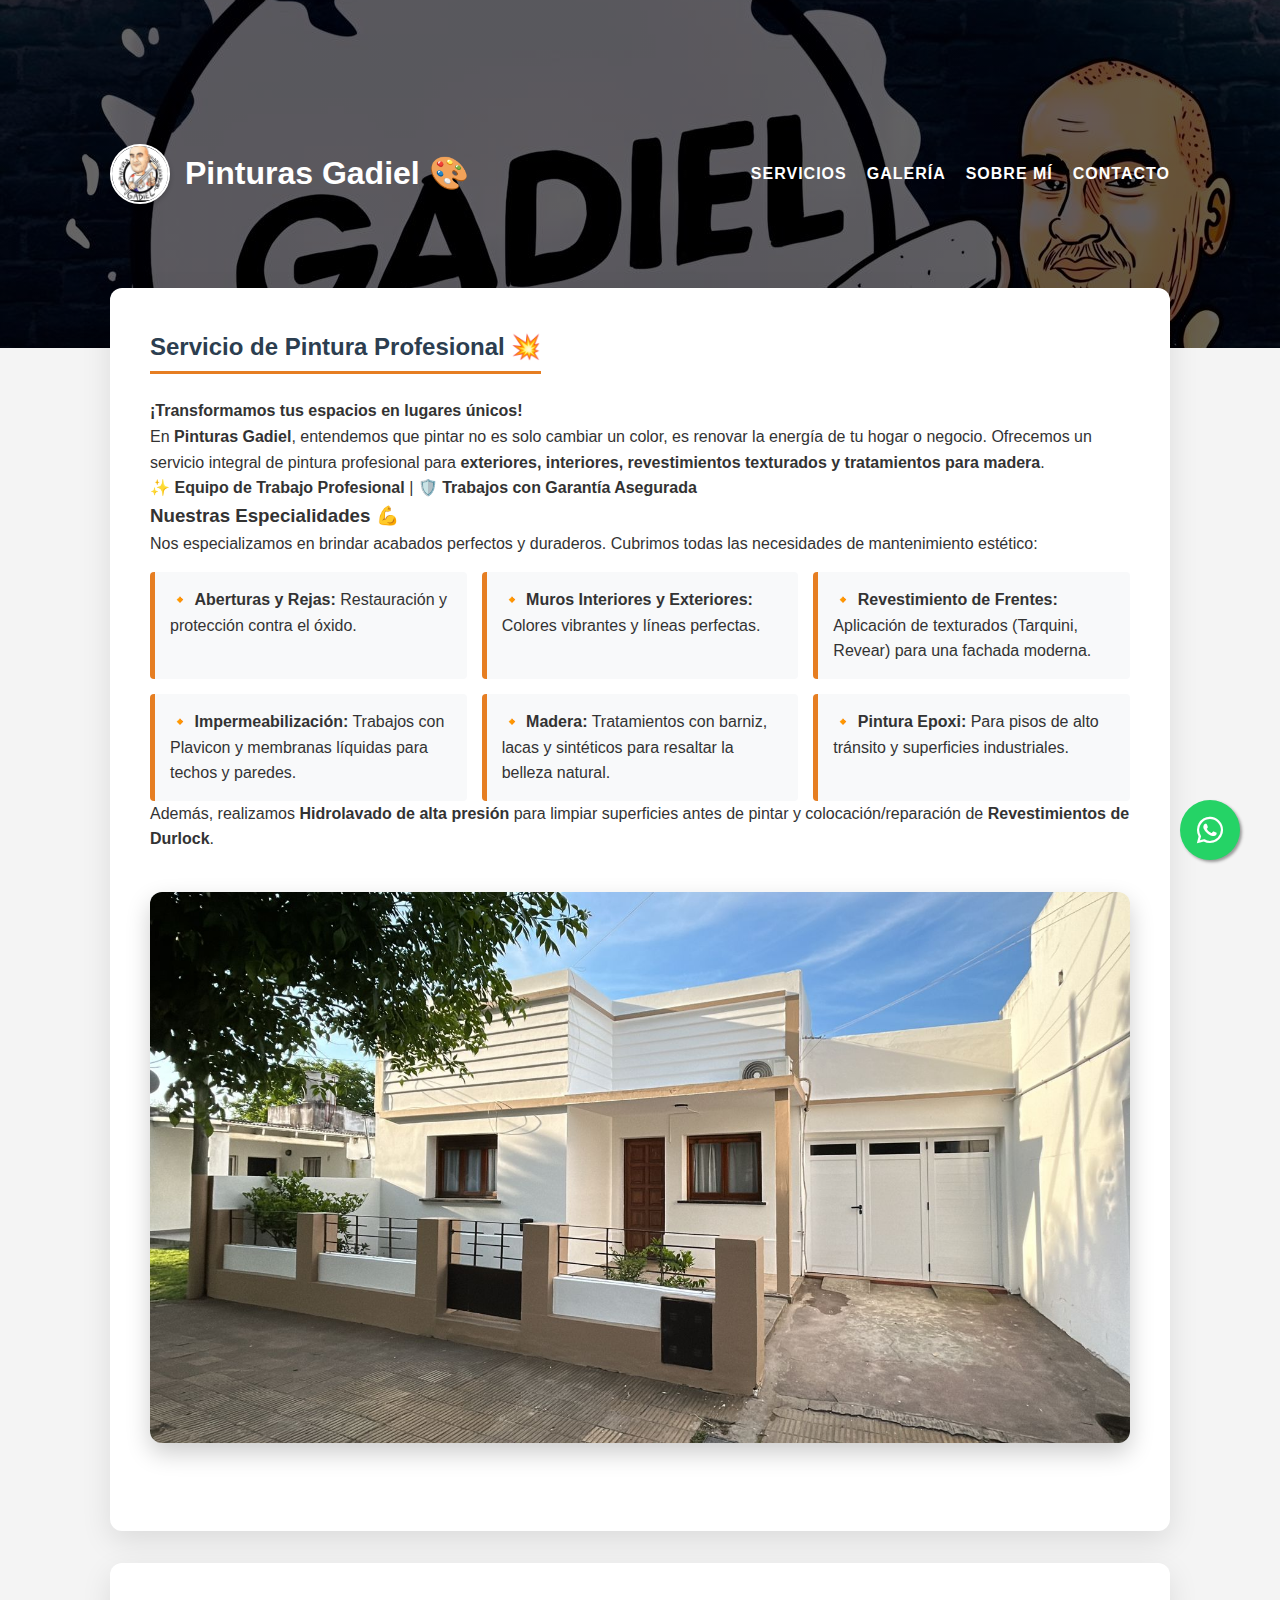
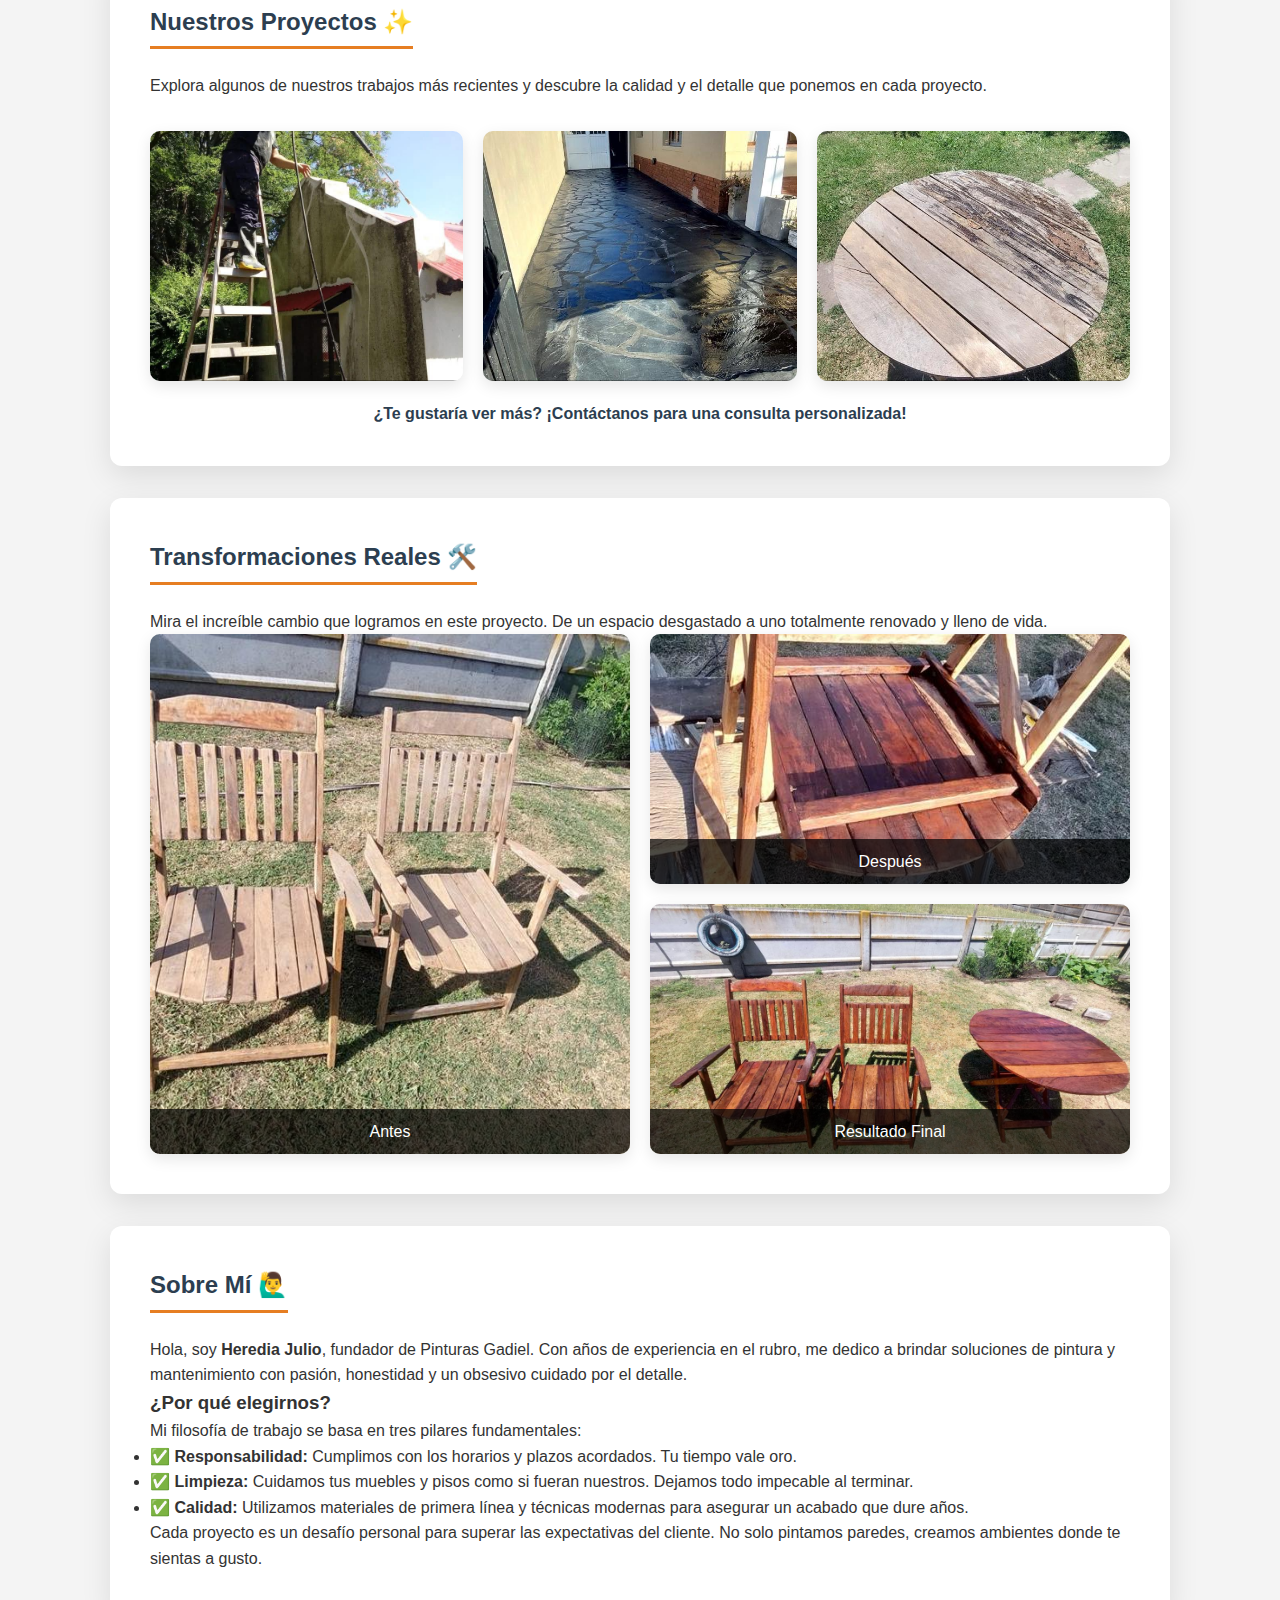
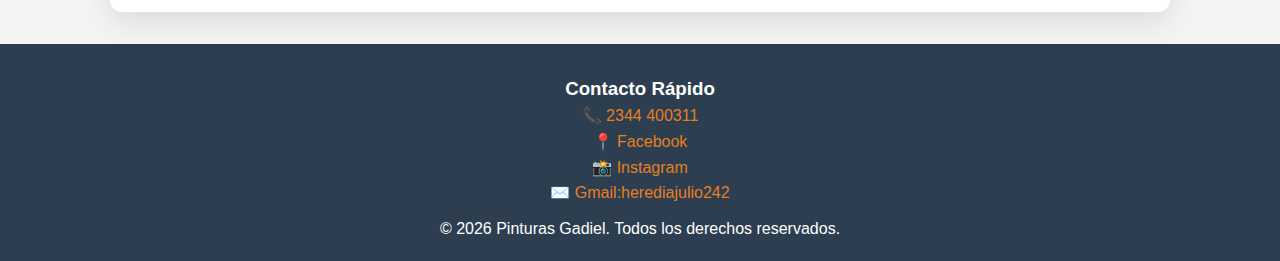
<file: index.html>
<!DOCTYPE html>
<html lang="es">

<head>
    <meta charset="UTF-8" />
    <meta name="viewport" content="width=device-width, initial-scale=1.0" />
    <meta name="description"
        content="Servicios de pintura profesional en interiores y exteriores. Revestimientos, impermeabilización y tratamientos para madera. Calidad y garantía asegurada." />
    <meta name="keywords"
        content="pintor, pintura, revestimientos, impermeabilización, decoración, hogar, mantenimiento" />
    <title>Pinturas Gadiel - Servicios Profesionales</title>
    <!-- FontAwesome para iconos -->
    <link rel="stylesheet" href="https://cdnjs.cloudflare.com/ajax/libs/font-awesome/6.0.0/css/all.min.css" />

    <!-- Vinculamos nuestro archivo de estilos CSS -->
    <link rel="stylesheet" href="styles.css" />
</head>

<body>
    <!-- Header: El encabezado principal de la página -->
    <header>
        <div class="header-content">
            <div class="logo-container">
                <img src="logo.jpg" alt="Logo Pinturas Gadiel" class="header-logo">
                <h1>Pinturas Gadiel 🎨</h1>
            </div>
            <button class="mobile-menu-btn" aria-label="Menú">
                <i class="fas fa-bars"></i>
            </button>
            <nav class="main-nav">
                <ul>
                    <li><a href="#servicios">Servicios</a></li>
                    <li><a href="#galeria">Galería</a></li>
                    <li><a href="#sobre-mi">Sobre Mí</a></li>
                    <li><a href="#contacto">Contacto</a></li>
                </ul>
            </nav>
        </div>
    </header>


    <main>
        <!-- Sección de Servicios -->
        <section id="servicios" class="services">
            <h2>Servicio de Pintura Profesional 💥</h2>
            <p><strong>¡Transformamos tus espacios en lugares únicos!</strong></p>
            <p>En <strong>Pinturas Gadiel</strong>, entendemos que pintar no es solo cambiar un color, es renovar la
                energía de tu hogar o negocio. Ofrecemos un servicio integral de pintura profesional para
                <strong>exteriores, interiores, revestimientos texturados y tratamientos para madera</strong>.
            </p>

            <div class="highlight-box">
                <p>✨ <strong>Equipo de Trabajo Profesional</strong> | 🛡️ <strong>Trabajos con Garantía
                        Asegurada</strong></p>
            </div>

            <h3>Nuestras Especialidades 💪</h3>
            <p>Nos especializamos en brindar acabados perfectos y duraderos. Cubrimos todas las necesidades de
                mantenimiento estético:</p>
            <ul class="service-list">
                <li>🔸 <strong>Aberturas y Rejas:</strong> Restauración y protección contra el óxido.</li>
                <li>🔸 <strong>Muros Interiores y Exteriores:</strong> Colores vibrantes y líneas perfectas.</li>
                <li>🔸 <strong>Revestimiento de Frentes:</strong> Aplicación de texturados (Tarquini, Revear) para
                    una
                    fachada moderna.</li>
                <li>🔸 <strong>Impermeabilización:</strong> Trabajos con Plavicon y membranas líquidas para techos y
                    paredes.</li>
                <li>🔸 <strong>Madera:</strong> Tratamientos con barniz, lacas y sintéticos para resaltar la belleza
                    natural.</li>
                <li>🔸 <strong>Pintura Epoxi:</strong> Para pisos de alto tránsito y superficies industriales.</li>
            </ul>
            <p>Además, realizamos <strong>Hidrolavado de alta presión</strong> para limpiar superficies antes de
                pintar
                y colocación/reparación de <strong>Revestimientos de Durlock</strong>.</p>

            <div class="content-image-container">
                <img src="imagen2.jpg" alt="Trabajo de Pintura Realizado con Excelencia" class="content-image">
            </div>
        </section>

        <!-- Sección de Galería de Proyectos -->
        <section id="galeria" class="gallery">
            <h2>Nuestros Proyectos ✨</h2>
            <p>Explora algunos de nuestros trabajos más recientes y descubre la calidad y el detalle que ponemos en
                cada
                proyecto.</p>

            <!-- Project Grid -->
            <div class="gallery-grid">
                <div class="gallery-item">
                    <img src="imagen3.jpg" alt="Hidrolavado">
                    <div class="overlay">Hidrolavado</div>
                </div>
                <div class="gallery-item">
                    <img src="imagen4.jpg" alt="Pintura de alto Transito">
                    <div class="overlay">Pintura de alto Transito</div>
                </div>
                <div class="gallery-item">
                    <img src="imagen5.jpg" alt="Recuperacion de Madera">
                    <div class="overlay">Recuperacion de Madera</div>
                </div>
            </div>

            <p class="gallery-cta">¿Te gustaría ver más? ¡Contáctanos para una consulta personalizada!</p>
        </section>

        <!-- Sección de Antes y Después -->
        <section id="antes-despues" class="gallery">
            <h2>Transformaciones Reales 🛠️</h2>
            <p>Mira el increíble cambio que logramos en este proyecto. De un espacio desgastado a uno totalmente
                renovado y lleno de vida.</p>

            <!-- Custom Flex Layout for Before/After -->
            <div style="display: flex; gap: 20px; flex-wrap: wrap;">

                <!-- Left Column: Antes (Large) -->
                <div style="flex: 1; min-width: 300px;">
                    <div class="gallery-item" style="height: 100%;">
                        <img src="antes.jpg" alt="Antes de la renovación" style="height: 520px; object-fit: cover;">
                        <div class="overlay" style="transform: translateY(0);">Antes</div>
                    </div>
                </div>

                <!-- Right Column: Después & Resultado (Stacked) -->
                <div style="flex: 1; min-width: 300px; display: flex; flex-direction: column; gap: 20px;">
                    <div class="gallery-item">
                        <img src="despues2.jpg" alt="Después de la renovación"
                            style="height: 250px; object-fit: cover;">
                        <div class="overlay" style="transform: translateY(0);">Después</div>
                    </div>
                    <div class="gallery-item">
                        <img src="despues.jpg" alt="Resultado Final" style="height: 250px; object-fit: cover;">
                        <div class="overlay" style="transform: translateY(0);">Resultado Final</div>
                    </div>
                </div>

            </div>
        </section>

        <!-- Sección: Sobre Mí -->
        <section id="sobre-mi">
            <h2>Sobre Mí 🙋‍♂️</h2>
            <p>Hola, soy <strong>Heredia Julio</strong>, fundador de Pinturas Gadiel. Con años de experiencia en el
                rubro, me dedico a brindar soluciones de pintura y mantenimiento con pasión, honestidad y un
                obsesivo
                cuidado por el detalle.</p>

            <h3>¿Por qué elegirnos?</h3>
            <p>Mi filosofía de trabajo se basa en tres pilares fundamentales:</p>
            <ul>
                <li>✅ <strong>Responsabilidad:</strong> Cumplimos con los horarios y plazos acordados. Tu tiempo
                    vale
                    oro.</li>
                <li>✅ <strong>Limpieza:</strong> Cuidamos tus muebles y pisos como si fueran nuestros. Dejamos todo
                    impecable al terminar.</li>
                <li>✅ <strong>Calidad:</strong> Utilizamos materiales de primera línea y técnicas modernas para
                    asegurar
                    un acabado que dure años.</li>
            </ul>
            <p>Cada proyecto es un desafío personal para superar las expectativas del cliente. No solo pintamos
                paredes,
                creamos ambientes donde te sientas a gusto.</p>
        </section>
    </main>

    <!-- Footer: Pie de página con información de contacto -->
    <footer id="contacto">
        <div class="footer-container">
            <div class="footer-section">
                <h3>Contacto Rápido</h3>
                <!-- Enlace telefónico -->
                <p>📞 <a href="tel:+5492344400311">2344 400311</a></p>

                <!-- Enlace a Facebook -->
                <p>📍 <a href="https://www.facebook.com/julio.heredia.892644" target="_blank">Facebook</a></p>

                <!-- Enlace a Instagram -->
                <p>📸 <a href="https://www.instagram.com/jh6178702024/" target="_blank">Instagram</a></p>

                <!-- Enlace de Gmail -->
                <p>✉️ <a href="mailto:herediajulio242@gmail.com" target="_blank">Gmail:herediajulio242</a></p>
            </div>
        </div>
        <div class="footer-bottom">
            <p>&copy; <span id="year"></span> Pinturas Gadiel. Todos los derechos reservados.</p>
        </div>
    </footer>

    <!-- Botón Flotante de WhatsApp -->
    <a href="https://wa.me/5492344400311" class="whatsapp-float" target="_blank" aria-label="Chat en WhatsApp">
        <i class="fab fa-whatsapp"></i>
    </a>

    <!-- Lightbox Modal -->
    <div id="lightbox" class="lightbox">
        <span class="close-lightbox">&times;</span>
        <img class="lightbox-content" id="lightbox-img">
    </div>

    <script>
        document.addEventListener('DOMContentLoaded', function () {
            // Script para el año actual
            const yearSpan = document.getElementById('year');
            if (yearSpan) {
                yearSpan.textContent = new Date().getFullYear();
            }

            // Script para el menú móvil
            const menuBtn = document.querySelector('.mobile-menu-btn');
            const nav = document.querySelector('.main-nav');

            if (menuBtn && nav) {
                menuBtn.addEventListener('click', () => {
                    nav.classList.toggle('active');
                });
            }

            // Lightbox Script
            const lightbox = document.getElementById('lightbox');
            const lightboxImg = document.getElementById('lightbox-img');
            const closeBtn = document.querySelector('.close-lightbox');
            const galleryItems = document.querySelectorAll('.gallery-item');

            if (lightbox && lightboxImg && closeBtn) {
                galleryItems.forEach(item => {
                    item.addEventListener('click', function () {
                        const img = this.querySelector('img');
                        if (img) {
                            lightboxImg.src = img.src;
                            lightbox.style.display = 'flex';
                        }
                    });
                });

                closeBtn.addEventListener('click', () => {
                    lightbox.style.display = 'none';
                });

                lightbox.addEventListener('click', (e) => {
                    if (e.target === lightbox) {
                        lightbox.style.display = 'none';
                    }
                });
            }
        });
    </script>

</body>


</html>
</file>
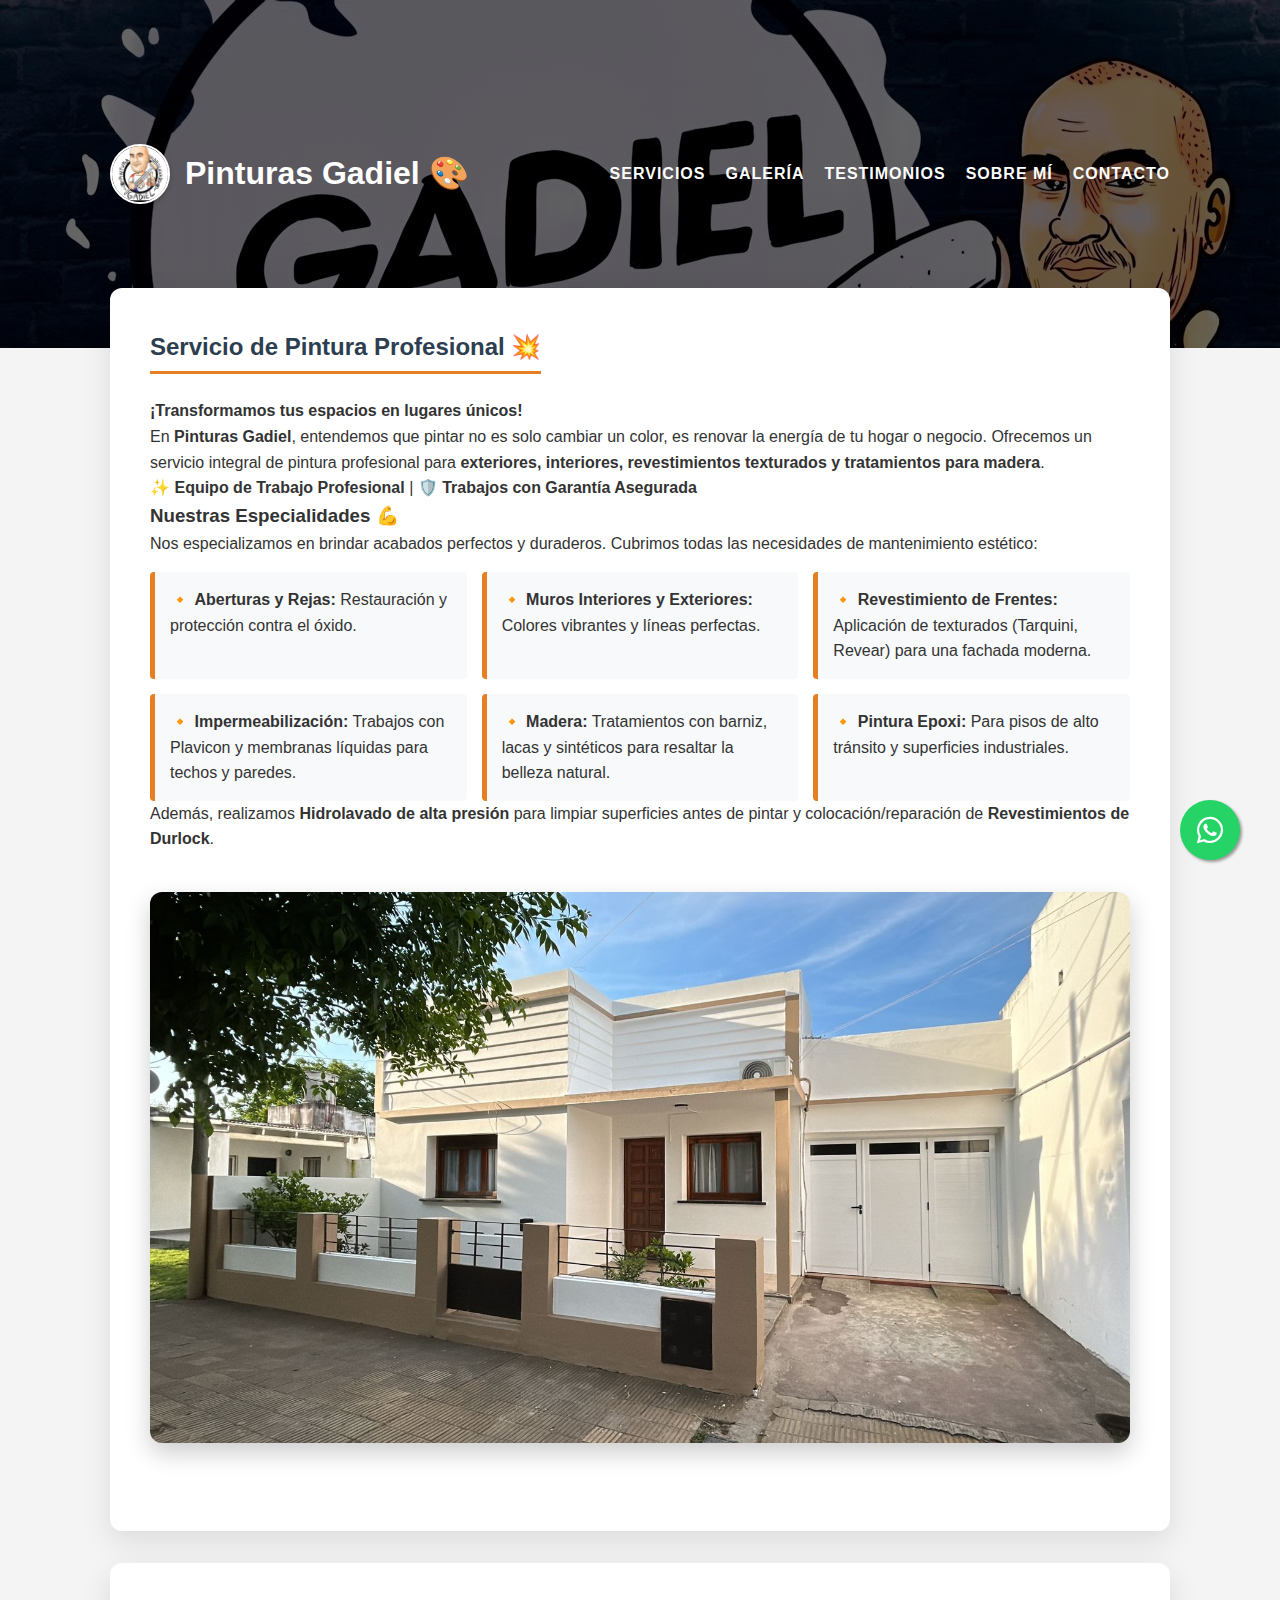
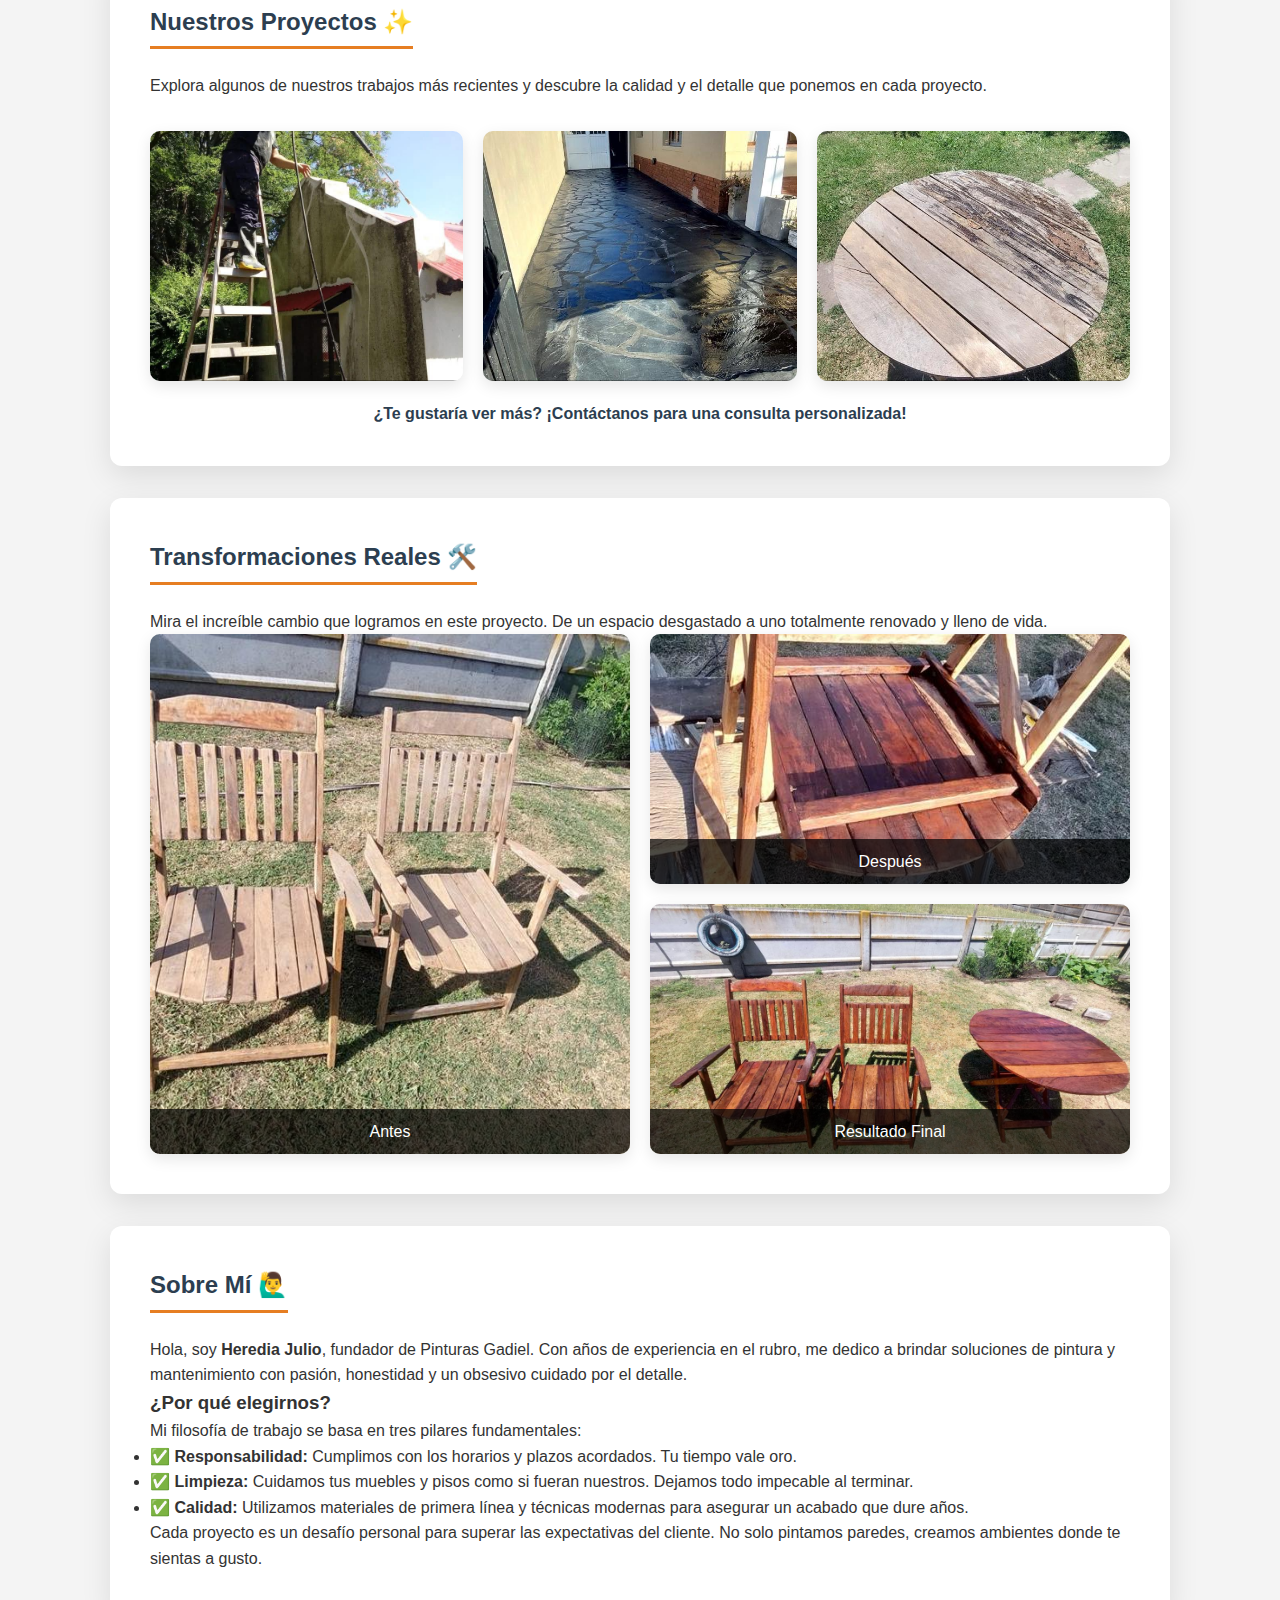
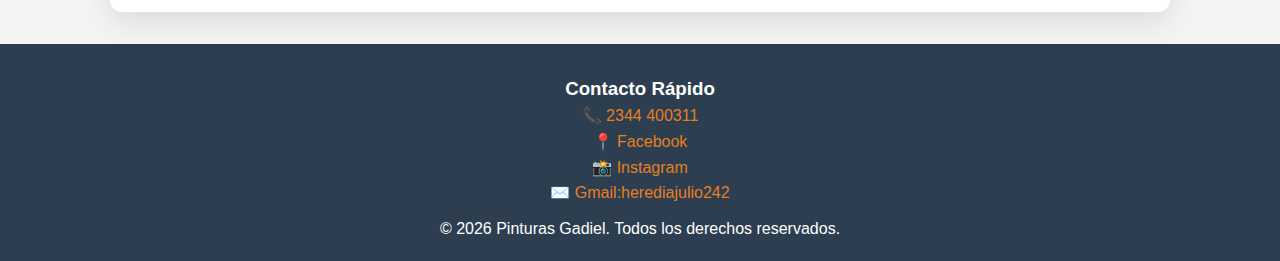
<file: pinturas gadiel/index.html>
<!DOCTYPE html>
<html lang="es">

<head>
    <meta charset="UTF-8" />
    <meta name="viewport" content="width=device-width, initial-scale=1.0" />
    <meta name="description"
        content="Servicios de pintura profesional en interiores y exteriores. Revestimientos, impermeabilización y tratamientos para madera. Calidad y garantía asegurada." />
    <meta name="keywords"
        content="pintor, pintura, revestimientos, impermeabilización, decoración, hogar, mantenimiento" />
    <title>Pinturas Gadiel - Servicios Profesionales</title>
    <!-- FontAwesome para iconos -->
    <link rel="stylesheet" href="https://cdnjs.cloudflare.com/ajax/libs/font-awesome/6.0.0/css/all.min.css" />

    <!-- Vinculamos nuestro archivo de estilos CSS -->
    <link rel="stylesheet" href="styles.css" />
</head>

<body>
    <!-- Header: El encabezado principal de la página -->
    <header>
        <div class="header-content">
            <div class="logo-container">
                <img src="logo.jpg" alt="Logo Pinturas Gadiel" class="header-logo">
                <h1>Pinturas Gadiel 🎨</h1>
            </div>
            <button class="mobile-menu-btn" aria-label="Menú">
                <i class="fas fa-bars"></i>
            </button>
            <nav class="main-nav">
                <ul>
                    <li><a href="#servicios">Servicios</a></li>
                    <li><a href="#galeria">Galería</a></li>
                    <li><a href="#testimonios">Testimonios</a></li>
                    <li><a href="#sobre-mi">Sobre Mí</a></li>
                    <li><a href="#contacto">Contacto</a></li>
                </ul>
            </nav>
        </div>
    </header>


    <main>
        <!-- Sección de Servicios -->
        <section id="servicios" class="services">
            <h2>Servicio de Pintura Profesional 💥</h2>
            <p><strong>¡Transformamos tus espacios en lugares únicos!</strong></p>
            <p>En <strong>Pinturas Gadiel</strong>, entendemos que pintar no es solo cambiar un color, es renovar la
                energía de tu hogar o negocio. Ofrecemos un servicio integral de pintura profesional para
                <strong>exteriores, interiores, revestimientos texturados y tratamientos para madera</strong>.
            </p>

            <div class="highlight-box">
                <p>✨ <strong>Equipo de Trabajo Profesional</strong> | 🛡️ <strong>Trabajos con Garantía
                        Asegurada</strong></p>
            </div>

            <h3>Nuestras Especialidades 💪</h3>
            <p>Nos especializamos en brindar acabados perfectos y duraderos. Cubrimos todas las necesidades de
                mantenimiento estético:</p>
            <ul class="service-list">
                <li>🔸 <strong>Aberturas y Rejas:</strong> Restauración y protección contra el óxido.</li>
                <li>🔸 <strong>Muros Interiores y Exteriores:</strong> Colores vibrantes y líneas perfectas.</li>
                <li>🔸 <strong>Revestimiento de Frentes:</strong> Aplicación de texturados (Tarquini, Revear) para
                    una
                    fachada moderna.</li>
                <li>🔸 <strong>Impermeabilización:</strong> Trabajos con Plavicon y membranas líquidas para techos y
                    paredes.</li>
                <li>🔸 <strong>Madera:</strong> Tratamientos con barniz, lacas y sintéticos para resaltar la belleza
                    natural.</li>
                <li>🔸 <strong>Pintura Epoxi:</strong> Para pisos de alto tránsito y superficies industriales.</li>
            </ul>
            <p>Además, realizamos <strong>Hidrolavado de alta presión</strong> para limpiar superficies antes de
                pintar
                y colocación/reparación de <strong>Revestimientos de Durlock</strong>.</p>

            <div class="content-image-container">
                <img src="imagen2.jpg" alt="Trabajo de Pintura Realizado con Excelencia" class="content-image">
            </div>
        </section>

        <!-- Sección de Galería de Proyectos -->
        <section id="galeria" class="gallery">
            <h2>Nuestros Proyectos ✨</h2>
            <p>Explora algunos de nuestros trabajos más recientes y descubre la calidad y el detalle que ponemos en
                cada
                proyecto.</p>

            <!-- Project Grid -->
            <div class="gallery-grid">
                <div class="gallery-item">
                    <img src="imagen3.jpg" alt="Hidrolavado">
                    <div class="overlay">Hidrolavado</div>
                </div>
                <div class="gallery-item">
                    <img src="imagen4.jpg" alt="Pintura de alto Transito">
                    <div class="overlay">Pintura de alto Transito</div>
                </div>
                <div class="gallery-item">
                    <img src="imagen5.jpg" alt="Recuperacion de Madera">
                    <div class="overlay">Recuperacion de Madera</div>
                </div>
            </div>

            <p class="gallery-cta">¿Te gustaría ver más? ¡Contáctanos para una consulta personalizada!</p>
        </section>

        <!-- Sección de Antes y Después -->
        <section id="antes-despues" class="gallery">
            <h2>Transformaciones Reales 🛠️</h2>
            <p>Mira el increíble cambio que logramos en este proyecto. De un espacio desgastado a uno totalmente
                renovado y lleno de vida.</p>

            <!-- Custom Flex Layout for Before/After -->
            <div style="display: flex; gap: 20px; flex-wrap: wrap;">

                <!-- Left Column: Antes (Large) -->
                <div style="flex: 1; min-width: 300px;">
                    <div class="gallery-item" style="height: 100%;">
                        <img src="antes.jpg" alt="Antes de la renovación" style="height: 520px; object-fit: cover;">
                        <div class="overlay" style="transform: translateY(0);">Antes</div>
                    </div>
                </div>

                <!-- Right Column: Después & Resultado (Stacked) -->
                <div style="flex: 1; min-width: 300px; display: flex; flex-direction: column; gap: 20px;">
                    <div class="gallery-item">
                        <img src="despues2.jpg" alt="Después de la renovación"
                            style="height: 250px; object-fit: cover;">
                        <div class="overlay" style="transform: translateY(0);">Después</div>
                    </div>
                    <div class="gallery-item">
                        <img src="despues.jpg" alt="Resultado Final" style="height: 250px; object-fit: cover;">
                        <div class="overlay" style="transform: translateY(0);">Resultado Final</div>
                    </div>
                </div>

            </div>
        </section>

        <!-- Sección: Sobre Mí -->
        <section id="sobre-mi">
            <h2>Sobre Mí 🙋‍♂️</h2>
            <p>Hola, soy <strong>Heredia Julio</strong>, fundador de Pinturas Gadiel. Con años de experiencia en el
                rubro, me dedico a brindar soluciones de pintura y mantenimiento con pasión, honestidad y un
                obsesivo
                cuidado por el detalle.</p>

            <h3>¿Por qué elegirnos?</h3>
            <p>Mi filosofía de trabajo se basa en tres pilares fundamentales:</p>
            <ul>
                <li>✅ <strong>Responsabilidad:</strong> Cumplimos con los horarios y plazos acordados. Tu tiempo
                    vale
                    oro.</li>
                <li>✅ <strong>Limpieza:</strong> Cuidamos tus muebles y pisos como si fueran nuestros. Dejamos todo
                    impecable al terminar.</li>
                <li>✅ <strong>Calidad:</strong> Utilizamos materiales de primera línea y técnicas modernas para
                    asegurar
                    un acabado que dure años.</li>
            </ul>
            <p>Cada proyecto es un desafío personal para superar las expectativas del cliente. No solo pintamos
                paredes,
                creamos ambientes donde te sientas a gusto.</p>
        </section>
    </main>

    <!-- Footer: Pie de página con información de contacto -->
    <footer id="contacto">
        <div class="footer-container">
            <div class="footer-section">
                <h3>Contacto Rápido</h3>
                <!-- Enlace telefónico -->
                <p>📞 <a href="tel:+5492344400311">2344 400311</a></p>

                <!-- Enlace a Facebook -->
                <p>📍 <a href="https://www.facebook.com/julio.heredia.892644" target="_blank">Facebook</a></p>

                <!-- Enlace a Instagram -->
                <p>📸 <a href="https://www.instagram.com/jh6178702024/" target="_blank">Instagram</a></p>

                <!-- Enlace de Gmail -->
                <p>✉️ <a href="mailto:herediajulio242@gmail.com" target="_blank">Gmail:herediajulio242</a></p>
            </div>
        </div>
        <div class="footer-bottom">
            <p>&copy; <span id="year"></span> Pinturas Gadiel. Todos los derechos reservados.</p>
        </div>
    </footer>

    <!-- Botón Flotante de WhatsApp -->
    <a href="https://wa.me/5492344400311" class="whatsapp-float" target="_blank" aria-label="Chat en WhatsApp">
        <i class="fab fa-whatsapp"></i>
    </a>

    <!-- Lightbox Modal -->
    <div id="lightbox" class="lightbox">
        <span class="close-lightbox">&times;</span>
        <img class="lightbox-content" id="lightbox-img">
    </div>

    <script>
        document.addEventListener('DOMContentLoaded', function () {
            // Script para el año actual
            const yearSpan = document.getElementById('year');
            if (yearSpan) {
                yearSpan.textContent = new Date().getFullYear();
            }

            // Script para el menú móvil
            const menuBtn = document.querySelector('.mobile-menu-btn');
            const nav = document.querySelector('.main-nav');

            if (menuBtn && nav) {
                menuBtn.addEventListener('click', () => {
                    nav.classList.toggle('active');
                });
            }

            // Lightbox Script
            const lightbox = document.getElementById('lightbox');
            const lightboxImg = document.getElementById('lightbox-img');
            const closeBtn = document.querySelector('.close-lightbox');
            const galleryItems = document.querySelectorAll('.gallery-item');

            if (lightbox && lightboxImg && closeBtn) {
                galleryItems.forEach(item => {
                    item.addEventListener('click', function () {
                        const img = this.querySelector('img');
                        if (img) {
                            lightboxImg.src = img.src;
                            lightbox.style.display = 'flex';
                        }
                    });
                });

                closeBtn.addEventListener('click', () => {
                    lightbox.style.display = 'none';
                });

                lightbox.addEventListener('click', (e) => {
                    if (e.target === lightbox) {
                        lightbox.style.display = 'none';
                    }
                });
            }
        });
    </script>

</body>

</html>
</file>
<file: styles.css>
:root {
    /* Variables de color */
    --primary-color: #2c3e50;
    /* Azul oscuro elegante */
    --secondary-color: #e67e22;
    /* Naranja vibrante */
    --background-color: #f4f4f4;
    /* Gris claro */
    --text-color: #333;
    /* Gris oscuro */
    --white: #ffffff;
}

/* Reset básico */
* {
    margin: 0;
    padding: 0;
    box-sizing: border-box;
}

body {
    font-family: 'Segoe UI', Tahoma, Geneva, Verdana, sans-serif;
    line-height: 1.6;
    background-color: var(--background-color);
    color: var(--text-color);
}

/* Encabezado con Imagen de Fondo (Hero) */
header {
    /* Usamos 'imagen1.jpg' de fondo con un filtro oscuro */
    background-image: linear-gradient(rgba(0, 0, 0, 0.6), rgba(0, 0, 0, 0.6)), url('imagen1.jpg');
    background-size: cover;
    background-position: center;
    background-attachment: fixed;
    color: var(--white);
    padding: 8rem 0;
    position: relative;
}

.header-content {
    max-width: 1100px;
    margin: 0 auto;
    display: flex;
    justify-content: space-between;
    align-items: center;
    padding: 1rem 20px;
    flex-wrap: wrap;
}

.logo-container {
    display: flex;
    align-items: center;
}

.header-logo {
    width: 60px;
    height: 60px;
    border-radius: 50%;
    object-fit: cover;
    margin-right: 15px;
    border: 2px solid var(--white);
    box-shadow: 0 2px 5px rgba(0, 0, 0, 0.2);
}

header h1 {
    margin: 0;
    font-size: 2rem;
}

/* Mobile Menu Button */
.mobile-menu-btn {
    display: none;
    background: none;
    border: none;
    color: var(--white);
    font-size: 1.5rem;
    cursor: pointer;
}

.main-nav ul {
    list-style: none;
    padding: 0;
    margin: 0;
    display: flex;
}

.main-nav ul li {
    margin-left: 20px;
}

.main-nav a {
    color: var(--white);
    text-decoration: none;
    font-weight: bold;
    text-transform: uppercase;
    letter-spacing: 1px;
    transition: color 0.3s;
}

.main-nav a:hover {
    color: var(--secondary-color);
}

/* Contenedor Principal */
main {
    max-width: 1100px;
    margin: -60px auto 20px;
    /* Subimos el contenido sobre la imagen */
    padding: 0 20px;
    position: relative;
    z-index: 10;
}

section {
    background: var(--white);
    padding: 2.5rem;
    margin-bottom: 2rem;
    border-radius: 12px;
    box-shadow: 0 10px 30px rgba(0, 0, 0, 0.1);
    /* Sombra más profunda */
    border: none;
}

h2 {
    color: var(--primary-color);
    margin-bottom: 1.5rem;
    border-bottom: 3px solid var(--secondary-color);
    display: inline-block;
    padding-bottom: 5px;
}

/* Lista de servicios */
ul.service-list {
    list-style: none;
    margin-top: 1rem;
    display: grid;
    grid-template-columns: repeat(auto-fit, minmax(250px, 1fr));
    gap: 15px;
}

ul.service-list li {
    background: #f8f9fa;
    padding: 15px;
    border-left: 5px solid var(--secondary-color);
    border-radius: 4px;
    transition: transform 0.2s, box-shadow 0.2s;
}

ul.service-list li:hover {
    transform: translateY(-3px);
    box-shadow: 0 5px 15px rgba(0, 0, 0, 0.1);
}

/* Imágenes de Contenido */
.content-image-container {
    text-align: center;
    margin: 40px 0;
}

.content-image {
    max-width: 100%;
    height: auto;
    border-radius: 12px;
    box-shadow: 0 10px 25px rgba(0, 0, 0, 0.2);
    transition: transform 0.3s;
}

.content-image:hover {
    transform: scale(1.02);
    /* Zoom suave al pasar el mouse */
}

/* Footer */
footer {
    background-color: var(--primary-color);
    color: var(--white);
    text-align: center;
    padding: 20px;
    margin-top: 20px;
}

.footer-container {
    display: flex;
    justify-content: space-around;
    flex-wrap: wrap;
}

.footer-section {
    margin: 10px;
}

.footer-section a {
    color: var(--secondary-color);
    text-decoration: none;
}

/* --- NUEVOS ESTILOS --- */

/* Galería */
.gallery-grid {
    display: grid;
    grid-template-columns: repeat(auto-fit, minmax(250px, 1fr));
    gap: 20px;
    margin-top: 2rem;
}

.gallery-item {
    position: relative;
    overflow: hidden;
    border-radius: 10px;
    box-shadow: 0 5px 15px rgba(0, 0, 0, 0.1);
    cursor: pointer;
}

.gallery-item img {
    width: 100%;
    height: 250px;
    object-fit: cover;
    display: block;
    transition: transform 0.5s ease;
}

.gallery-item:hover img {
    transform: scale(1.1);
}

.gallery-item .overlay {
    position: absolute;
    bottom: 0;
    left: 0;
    right: 0;
    background: rgba(0, 0, 0, 0.7);
    color: #fff;
    padding: 10px;
    text-align: center;
    transform: translateY(100%);
    transition: transform 0.3s ease;
}

.gallery-item:hover .overlay {
    transform: translateY(0);
}

.gallery-cta {
    text-align: center;
    margin-top: 20px;
    font-weight: bold;
    color: var(--primary-color);
}

/* Testimonios */
.testimonial-carousel {
    display: grid;
    grid-template-columns: repeat(auto-fit, minmax(300px, 1fr));
    gap: 20px;
    margin-top: 2rem;
}

.testimonial-item {
    background: #f9f9f9;
    padding: 20px;
    border-radius: 10px;
    border-left: 4px solid var(--secondary-color);
    box-shadow: 0 2px 10px rgba(0, 0, 0, 0.05);
}

.testimonial-item p {
    font-style: italic;
    margin-bottom: 15px;
}

.testimonial-item .client-name {
    text-align: right;
    color: var(--primary-color);
    font-weight: bold;
    font-style: normal;
    margin-bottom: 0;
}

/* Formulario de Contacto (si se agrega en el futuro, aquí están los estilos base) */
.contact-wrapper {
    max-width: 600px;
    margin: 0 auto;
    margin-top: 2rem;
}

.form-group {
    margin-bottom: 1.5rem;
}

.form-group label {
    display: block;
    margin-bottom: 0.5rem;
    font-weight: bold;
    color: var(--primary-color);
}

.form-group input,
.form-group textarea {
    width: 100%;
    padding: 10px;
    border: 1px solid #ddd;
    border-radius: 5px;
    font-family: inherit;
    font-size: 1rem;
}

.form-group input:focus,
.form-group textarea:focus {
    outline: none;
    border-color: var(--secondary-color);
    box-shadow: 0 0 5px rgba(230, 126, 34, 0.3);
}

.btn-submit {
    display: block;
    width: 100%;
    padding: 12px;
    background-color: var(--secondary-color);
    color: white;
    border: none;
    border-radius: 5px;
    font-size: 1.1rem;
    font-weight: bold;
    cursor: pointer;
    transition: background 0.3s;
}

.btn-submit:hover {
    background-color: #d35400;
}

/* Botón WhatsApp Flotante */
.whatsapp-float {
    position: fixed;
    width: 60px;
    height: 60px;
    bottom: 40px;
    right: 40px;
    background-color: #25d366;
    color: #FFF;
    border-radius: 50px;
    text-align: center;
    font-size: 30px;
    box-shadow: 2px 2px 3px #999;
    z-index: 100;
    display: flex;
    align-items: center;
    justify-content: center;
    text-decoration: none;
    transition: transform 0.3s, box-shadow 0.3s;
}

.content-image {
    max-width: 100%;
    height: auto;
    border-radius: 12px;
    box-shadow: 0 10px 25px rgba(0, 0, 0, 0.2);
    transition: transform 0.3s;
}

.content-image:hover {
    transform: scale(1.02);
    /* Zoom suave al pasar el mouse */
}

/* Footer */
footer {
    background-color: var(--primary-color);
    color: var(--white);
    text-align: center;
    padding: 20px;
    margin-top: 20px;
}

.footer-container {
    display: flex;
    justify-content: space-around;
    flex-wrap: wrap;
}

.footer-section {
    margin: 10px;
}

.footer-section a {
    color: var(--secondary-color);
    text-decoration: none;
}

/* --- NUEVOS ESTILOS --- */

/* Galería */
.gallery-grid {
    display: grid;
    grid-template-columns: repeat(auto-fit, minmax(250px, 1fr));
    gap: 20px;
    margin-top: 2rem;
}

.gallery-item {
    position: relative;
    overflow: hidden;
    border-radius: 10px;
    box-shadow: 0 5px 15px rgba(0, 0, 0, 0.1);
    cursor: pointer;
}

.gallery-item img {
    width: 100%;
    height: 250px;
    object-fit: cover;
    display: block;
    transition: transform 0.5s ease;
}

.gallery-item:hover img {
    transform: scale(1.1);
}

.gallery-item .overlay {
    position: absolute;
    bottom: 0;
    left: 0;
    right: 0;
    background: rgba(0, 0, 0, 0.7);
    color: #fff;
    padding: 10px;
    text-align: center;
    transform: translateY(100%);
    transition: transform 0.3s ease;
}

.gallery-item:hover .overlay {
    transform: translateY(0);
}

.gallery-cta {
    text-align: center;
    margin-top: 20px;
    font-weight: bold;
    color: var(--primary-color);
}

/* Testimonios */
.testimonial-carousel {
    display: grid;
    grid-template-columns: repeat(auto-fit, minmax(300px, 1fr));
    gap: 20px;
    margin-top: 2rem;
}

.testimonial-item {
    background: #f9f9f9;
    padding: 20px;
    border-radius: 10px;
    border-left: 4px solid var(--secondary-color);
    box-shadow: 0 2px 10px rgba(0, 0, 0, 0.05);
}

.testimonial-item p {
    font-style: italic;
    margin-bottom: 15px;
}

.testimonial-item .client-name {
    text-align: right;
    color: var(--primary-color);
    font-weight: bold;
    font-style: normal;
    margin-bottom: 0;
}

/* Formulario de Contacto (si se agrega en el futuro, aquí están los estilos base) */
.contact-wrapper {
    max-width: 600px;
    margin: 0 auto;
    margin-top: 2rem;
}

.form-group {
    margin-bottom: 1.5rem;
}

.form-group label {
    display: block;
    margin-bottom: 0.5rem;
    font-weight: bold;
    color: var(--primary-color);
}

.form-group input,
.form-group textarea {
    width: 100%;
    padding: 10px;
    border: 1px solid #ddd;
    border-radius: 5px;
    font-family: inherit;
    font-size: 1rem;
}

.form-group input:focus,
.form-group textarea:focus {
    outline: none;
    border-color: var(--secondary-color);
    box-shadow: 0 0 5px rgba(230, 126, 34, 0.3);
}

.btn-submit {
    display: block;
    width: 100%;
    padding: 12px;
    background-color: var(--secondary-color);
    color: white;
    border: none;
    border-radius: 5px;
    font-size: 1.1rem;
    font-weight: bold;
    cursor: pointer;
    transition: background 0.3s;
}

.btn-submit:hover {
    background-color: #d35400;
}

/* Botón WhatsApp Flotante */
.whatsapp-float {
    position: fixed;
    width: 60px;
    height: 60px;
    bottom: 40px;
    right: 40px;
    background-color: #25d366;
    color: #FFF;
    border-radius: 50px;
    text-align: center;
    font-size: 30px;
    box-shadow: 2px 2px 3px #999;
    z-index: 100;
    display: flex;
    align-items: center;
    justify-content: center;
    text-decoration: none;
    transition: transform 0.3s, box-shadow 0.3s;
}

.whatsapp-float:hover {
    transform: scale(1.1);
    box-shadow: 2px 2px 10px #666;
}

/* Media Queries para Responsividad */
@media (max-width: 768px) {
    .header-content {
        flex-direction: column;
        align-items: flex-start;
    }

    .mobile-menu-btn {
        display: block;
        position: absolute;
        top: 20px;
        right: 20px;
    }

    .main-nav {
        width: 100%;
        display: none;
        /* Oculto por defecto en móvil */
        margin-top: 20px;
    }

    .main-nav.active {
        display: block;
    }

    .main-nav ul {
        flex-direction: column;
        background: rgba(0, 0, 0, 0.8);
        border-radius: 10px;
        padding: 10px;
    }

    .main-nav ul li {
        margin: 10px 0;
        text-align: center;
    }

    header h1 {
        margin-bottom: 10px;
    }

    .whatsapp-float {
        width: 50px;
        height: 50px;
        bottom: 20px;
        right: 20px;
        font-size: 25px;
    }
}

/* Lightbox Styles */
.lightbox {
    display: none;
    position: fixed;
    z-index: 1000;
    left: 0;
    top: 0;
    width: 100%;
    height: 100%;
    background-color: rgba(0, 0, 0, 0.9);
    justify-content: center;
    align-items: center;
}

.lightbox-content {
    max-width: 90%;
    max-height: 90%;
    border-radius: 5px;
    box-shadow: 0 0 20px rgba(255, 255, 255, 0.2);
    animation: zoomIn 0.3s ease;
}

.close-lightbox {
    position: absolute;
    top: 20px;
    right: 35px;
    color: #fff;
    font-size: 40px;
    font-weight: bold;
    cursor: pointer;
    transition: color 0.3s;
}

.close-lightbox:hover {
    color: var(--secondary-color);
}

@keyframes zoomIn {
    from {
        transform: scale(0.8);
        opacity: 0;
    }

    to {
        transform: scale(1);
        opacity: 1;
    }
}
</file>
<file: pinturas gadiel/styles.css>
:root {
    /* Variables de color */
    --primary-color: #2c3e50;
    /* Azul oscuro elegante */
    --secondary-color: #e67e22;
    /* Naranja vibrante */
    --background-color: #f4f4f4;
    /* Gris claro */
    --text-color: #333;
    /* Gris oscuro */
    --white: #ffffff;
}

/* Reset básico */
* {
    margin: 0;
    padding: 0;
    box-sizing: border-box;
}

body {
    font-family: 'Segoe UI', Tahoma, Geneva, Verdana, sans-serif;
    line-height: 1.6;
    background-color: var(--background-color);
    color: var(--text-color);
}

/* Encabezado con Imagen de Fondo (Hero) */
header {
    /* Usamos 'imagen1.jpg' de fondo con un filtro oscuro */
    background-image: linear-gradient(rgba(0, 0, 0, 0.6), rgba(0, 0, 0, 0.6)), url('imagen1.jpg');
    background-size: cover;
    background-position: center;
    background-attachment: fixed;
    color: var(--white);
    padding: 8rem 0;
    position: relative;
}

.header-content {
    max-width: 1100px;
    margin: 0 auto;
    display: flex;
    justify-content: space-between;
    align-items: center;
    padding: 1rem 20px;
    flex-wrap: wrap;
}

.logo-container {
    display: flex;
    align-items: center;
}

.header-logo {
    width: 60px;
    height: 60px;
    border-radius: 50%;
    object-fit: cover;
    margin-right: 15px;
    border: 2px solid var(--white);
    box-shadow: 0 2px 5px rgba(0, 0, 0, 0.2);
}

header h1 {
    margin: 0;
    font-size: 2rem;
}

/* Mobile Menu Button */
.mobile-menu-btn {
    display: none;
    background: none;
    border: none;
    color: var(--white);
    font-size: 1.5rem;
    cursor: pointer;
}

.main-nav ul {
    list-style: none;
    padding: 0;
    margin: 0;
    display: flex;
}

.main-nav ul li {
    margin-left: 20px;
}

.main-nav a {
    color: var(--white);
    text-decoration: none;
    font-weight: bold;
    text-transform: uppercase;
    letter-spacing: 1px;
    transition: color 0.3s;
}

.main-nav a:hover {
    color: var(--secondary-color);
}

/* Contenedor Principal */
main {
    max-width: 1100px;
    margin: -60px auto 20px;
    /* Subimos el contenido sobre la imagen */
    padding: 0 20px;
    position: relative;
    z-index: 10;
}

section {
    background: var(--white);
    padding: 2.5rem;
    margin-bottom: 2rem;
    border-radius: 12px;
    box-shadow: 0 10px 30px rgba(0, 0, 0, 0.1);
    /* Sombra más profunda */
    border: none;
}

h2 {
    color: var(--primary-color);
    margin-bottom: 1.5rem;
    border-bottom: 3px solid var(--secondary-color);
    display: inline-block;
    padding-bottom: 5px;
}

/* Lista de servicios */
ul.service-list {
    list-style: none;
    margin-top: 1rem;
    display: grid;
    grid-template-columns: repeat(auto-fit, minmax(250px, 1fr));
    gap: 15px;
}

ul.service-list li {
    background: #f8f9fa;
    padding: 15px;
    border-left: 5px solid var(--secondary-color);
    border-radius: 4px;
    transition: transform 0.2s, box-shadow 0.2s;
}

ul.service-list li:hover {
    transform: translateY(-3px);
    box-shadow: 0 5px 15px rgba(0, 0, 0, 0.1);
}

/* Imágenes de Contenido */
.content-image-container {
    text-align: center;
    margin: 40px 0;
}

.content-image {
    max-width: 100%;
    height: auto;
    border-radius: 12px;
    box-shadow: 0 10px 25px rgba(0, 0, 0, 0.2);
    transition: transform 0.3s;
}

.content-image:hover {
    transform: scale(1.02);
    /* Zoom suave al pasar el mouse */
}

/* Footer */
footer {
    background-color: var(--primary-color);
    color: var(--white);
    text-align: center;
    padding: 20px;
    margin-top: 20px;
}

.footer-container {
    display: flex;
    justify-content: space-around;
    flex-wrap: wrap;
}

.footer-section {
    margin: 10px;
}

.footer-section a {
    color: var(--secondary-color);
    text-decoration: none;
}

/* --- NUEVOS ESTILOS --- */

/* Galería */
.gallery-grid {
    display: grid;
    grid-template-columns: repeat(auto-fit, minmax(250px, 1fr));
    gap: 20px;
    margin-top: 2rem;
}

.gallery-item {
    position: relative;
    overflow: hidden;
    border-radius: 10px;
    box-shadow: 0 5px 15px rgba(0, 0, 0, 0.1);
    cursor: pointer;
}

.gallery-item img {
    width: 100%;
    height: 250px;
    object-fit: cover;
    display: block;
    transition: transform 0.5s ease;
}

.gallery-item:hover img {
    transform: scale(1.1);
}

.gallery-item .overlay {
    position: absolute;
    bottom: 0;
    left: 0;
    right: 0;
    background: rgba(0, 0, 0, 0.7);
    color: #fff;
    padding: 10px;
    text-align: center;
    transform: translateY(100%);
    transition: transform 0.3s ease;
}

.gallery-item:hover .overlay {
    transform: translateY(0);
}

.gallery-cta {
    text-align: center;
    margin-top: 20px;
    font-weight: bold;
    color: var(--primary-color);
}

/* Testimonios */
.testimonial-carousel {
    display: grid;
    grid-template-columns: repeat(auto-fit, minmax(300px, 1fr));
    gap: 20px;
    margin-top: 2rem;
}

.testimonial-item {
    background: #f9f9f9;
    padding: 20px;
    border-radius: 10px;
    border-left: 4px solid var(--secondary-color);
    box-shadow: 0 2px 10px rgba(0, 0, 0, 0.05);
}

.testimonial-item p {
    font-style: italic;
    margin-bottom: 15px;
}

.testimonial-item .client-name {
    text-align: right;
    color: var(--primary-color);
    font-weight: bold;
    font-style: normal;
    margin-bottom: 0;
}

/* Formulario de Contacto (si se agrega en el futuro, aquí están los estilos base) */
.contact-wrapper {
    max-width: 600px;
    margin: 0 auto;
    margin-top: 2rem;
}

.form-group {
    margin-bottom: 1.5rem;
}

.form-group label {
    display: block;
    margin-bottom: 0.5rem;
    font-weight: bold;
    color: var(--primary-color);
}

.form-group input,
.form-group textarea {
    width: 100%;
    padding: 10px;
    border: 1px solid #ddd;
    border-radius: 5px;
    font-family: inherit;
    font-size: 1rem;
}

.form-group input:focus,
.form-group textarea:focus {
    outline: none;
    border-color: var(--secondary-color);
    box-shadow: 0 0 5px rgba(230, 126, 34, 0.3);
}

.btn-submit {
    display: block;
    width: 100%;
    padding: 12px;
    background-color: var(--secondary-color);
    color: white;
    border: none;
    border-radius: 5px;
    font-size: 1.1rem;
    font-weight: bold;
    cursor: pointer;
    transition: background 0.3s;
}

.btn-submit:hover {
    background-color: #d35400;
}

/* Botón WhatsApp Flotante */
.whatsapp-float {
    position: fixed;
    width: 60px;
    height: 60px;
    bottom: 40px;
    right: 40px;
    background-color: #25d366;
    color: #FFF;
    border-radius: 50px;
    text-align: center;
    font-size: 30px;
    box-shadow: 2px 2px 3px #999;
    z-index: 100;
    display: flex;
    align-items: center;
    justify-content: center;
    text-decoration: none;
    transition: transform 0.3s, box-shadow 0.3s;
}

.content-image {
    max-width: 100%;
    height: auto;
    border-radius: 12px;
    box-shadow: 0 10px 25px rgba(0, 0, 0, 0.2);
    transition: transform 0.3s;
}

.content-image:hover {
    transform: scale(1.02);
    /* Zoom suave al pasar el mouse */
}

/* Footer */
footer {
    background-color: var(--primary-color);
    color: var(--white);
    text-align: center;
    padding: 20px;
    margin-top: 20px;
}

.footer-container {
    display: flex;
    justify-content: space-around;
    flex-wrap: wrap;
}

.footer-section {
    margin: 10px;
}

.footer-section a {
    color: var(--secondary-color);
    text-decoration: none;
}

/* --- NUEVOS ESTILOS --- */

/* Galería */
.gallery-grid {
    display: grid;
    grid-template-columns: repeat(auto-fit, minmax(250px, 1fr));
    gap: 20px;
    margin-top: 2rem;
}

.gallery-item {
    position: relative;
    overflow: hidden;
    border-radius: 10px;
    box-shadow: 0 5px 15px rgba(0, 0, 0, 0.1);
    cursor: pointer;
}

.gallery-item img {
    width: 100%;
    height: 250px;
    object-fit: cover;
    display: block;
    transition: transform 0.5s ease;
}

.gallery-item:hover img {
    transform: scale(1.1);
}

.gallery-item .overlay {
    position: absolute;
    bottom: 0;
    left: 0;
    right: 0;
    background: rgba(0, 0, 0, 0.7);
    color: #fff;
    padding: 10px;
    text-align: center;
    transform: translateY(100%);
    transition: transform 0.3s ease;
}

.gallery-item:hover .overlay {
    transform: translateY(0);
}

.gallery-cta {
    text-align: center;
    margin-top: 20px;
    font-weight: bold;
    color: var(--primary-color);
}

/* Testimonios */
.testimonial-carousel {
    display: grid;
    grid-template-columns: repeat(auto-fit, minmax(300px, 1fr));
    gap: 20px;
    margin-top: 2rem;
}

.testimonial-item {
    background: #f9f9f9;
    padding: 20px;
    border-radius: 10px;
    border-left: 4px solid var(--secondary-color);
    box-shadow: 0 2px 10px rgba(0, 0, 0, 0.05);
}

.testimonial-item p {
    font-style: italic;
    margin-bottom: 15px;
}

.testimonial-item .client-name {
    text-align: right;
    color: var(--primary-color);
    font-weight: bold;
    font-style: normal;
    margin-bottom: 0;
}

/* Formulario de Contacto (si se agrega en el futuro, aquí están los estilos base) */
.contact-wrapper {
    max-width: 600px;
    margin: 0 auto;
    margin-top: 2rem;
}

.form-group {
    margin-bottom: 1.5rem;
}

.form-group label {
    display: block;
    margin-bottom: 0.5rem;
    font-weight: bold;
    color: var(--primary-color);
}

.form-group input,
.form-group textarea {
    width: 100%;
    padding: 10px;
    border: 1px solid #ddd;
    border-radius: 5px;
    font-family: inherit;
    font-size: 1rem;
}

.form-group input:focus,
.form-group textarea:focus {
    outline: none;
    border-color: var(--secondary-color);
    box-shadow: 0 0 5px rgba(230, 126, 34, 0.3);
}

.btn-submit {
    display: block;
    width: 100%;
    padding: 12px;
    background-color: var(--secondary-color);
    color: white;
    border: none;
    border-radius: 5px;
    font-size: 1.1rem;
    font-weight: bold;
    cursor: pointer;
    transition: background 0.3s;
}

.btn-submit:hover {
    background-color: #d35400;
}

/* Botón WhatsApp Flotante */
.whatsapp-float {
    position: fixed;
    width: 60px;
    height: 60px;
    bottom: 40px;
    right: 40px;
    background-color: #25d366;
    color: #FFF;
    border-radius: 50px;
    text-align: center;
    font-size: 30px;
    box-shadow: 2px 2px 3px #999;
    z-index: 100;
    display: flex;
    align-items: center;
    justify-content: center;
    text-decoration: none;
    transition: transform 0.3s, box-shadow 0.3s;
}

.whatsapp-float:hover {
    transform: scale(1.1);
    box-shadow: 2px 2px 10px #666;
}

/* Media Queries para Responsividad */
@media (max-width: 768px) {
    .header-content {
        flex-direction: column;
        align-items: flex-start;
    }

    .mobile-menu-btn {
        display: block;
        position: absolute;
        top: 20px;
        right: 20px;
    }

    .main-nav {
        width: 100%;
        display: none;
        /* Oculto por defecto en móvil */
        margin-top: 20px;
    }

    .main-nav.active {
        display: block;
    }

    .main-nav ul {
        flex-direction: column;
        background: rgba(0, 0, 0, 0.8);
        border-radius: 10px;
        padding: 10px;
    }

    .main-nav ul li {
        margin: 10px 0;
        text-align: center;
    }

    header h1 {
        margin-bottom: 10px;
    }

    .whatsapp-float {
        width: 50px;
        height: 50px;
        bottom: 20px;
        right: 20px;
        font-size: 25px;
    }
}

/* Lightbox Styles */
.lightbox {
    display: none;
    position: fixed;
    z-index: 1000;
    left: 0;
    top: 0;
    width: 100%;
    height: 100%;
    background-color: rgba(0, 0, 0, 0.9);
    justify-content: center;
    align-items: center;
}

.lightbox-content {
    max-width: 90%;
    max-height: 90%;
    border-radius: 5px;
    box-shadow: 0 0 20px rgba(255, 255, 255, 0.2);
    animation: zoomIn 0.3s ease;
}

.close-lightbox {
    position: absolute;
    top: 20px;
    right: 35px;
    color: #fff;
    font-size: 40px;
    font-weight: bold;
    cursor: pointer;
    transition: color 0.3s;
}

.close-lightbox:hover {
    color: var(--secondary-color);
}

@keyframes zoomIn {
    from {
        transform: scale(0.8);
        opacity: 0;
    }

    to {
        transform: scale(1);
        opacity: 1;
    }
}
</file>
